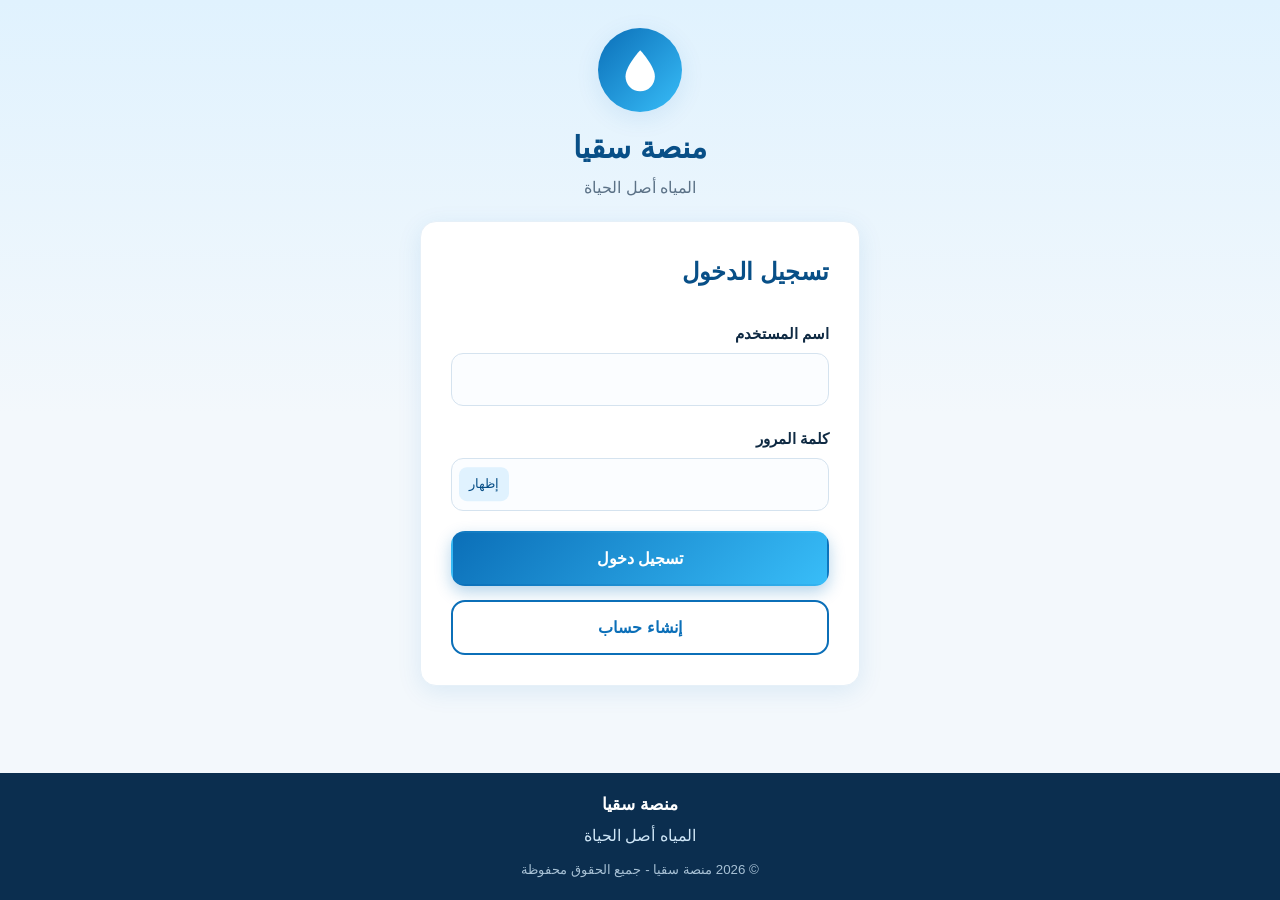
<file: index.html>
<!DOCTYPE html>
<html lang="ar" dir="rtl">
<head>
<meta charset="UTF-8">
<meta name="viewport" content="width=device-width, initial-scale=1">
<link rel="icon" href="assets/icons/drop.svg" type="image/svg+xml">
<link rel="stylesheet" href="css/style.css">
<title>تسجيل الدخول | منصة سقيا</title>
</head>
<body data-page="index">
<main class="auth-page">
  <header class="auth-brand">
    <div class="logo-drop"><svg viewBox="0 0 24 24" fill="currentColor" aria-hidden="true"><path d="M12 2.5S5 10 5 15a7 7 0 0014 0c0-5-7-12.5-7-12.5z"/></svg></div>
    <h1>منصة سقيا</h1>
    <p>المياه أصل الحياة</p>
  </header>
  <section class="card auth-card">
    <form id="loginForm" novalidate>
      <h2>تسجيل الدخول</h2>
      <div class="field"><label for="loginUsername">اسم المستخدم</label><input id="loginUsername" type="text" autocomplete="username"><span class="err"></span></div>
      <div class="field"><label for="loginPassword">كلمة المرور</label><div class="pw"><input id="loginPassword" type="password" autocomplete="current-password"><button type="button" class="toggle-pw">إظهار</button></div><span class="err"></span></div>
      <button type="submit" class="btn btn-primary btn-block">تسجيل دخول</button>
      <button type="button" id="showRegister" class="btn btn-outline btn-block">إنشاء حساب</button>
    </form>
    <form id="registerForm" novalidate hidden>
      <h2>إنشاء حساب جديد</h2>
      <div class="field"><label for="regName">الاسم الكامل</label><input id="regName" type="text" autocomplete="name"><span class="err"></span></div>
      <div class="field"><label for="regPhone">رقم الهاتف</label><input id="regPhone" type="tel" inputmode="tel" autocomplete="tel"><span class="err"></span></div>
      <div class="field"><label for="regUsername">اسم المستخدم</label><input id="regUsername" type="text" autocomplete="username"><span class="err"></span></div>
      <div class="field"><label for="regPassword">كلمة المرور</label><div class="pw"><input id="regPassword" type="password" autocomplete="new-password"><button type="button" class="toggle-pw">إظهار</button></div><span class="err"></span></div>
      <div class="field"><label for="regConfirm">تأكيد كلمة المرور</label><div class="pw"><input id="regConfirm" type="password" autocomplete="new-password"><button type="button" class="toggle-pw">إظهار</button></div><span class="err"></span></div>
      <button type="submit" class="btn btn-primary btn-block">إنشاء الحساب</button>
      <p class="switch">لديك حساب؟ <button type="button" id="showLogin" class="link-btn">تسجيل الدخول</button></p>
    </form>
  </section>
</main>
<footer id="site-footer" class="site-footer"></footer>
<script src="js/app.js"></script>
</body>
</html>
</file>
<file: css/style.css>
:root{--primary:#0b6fb8;--primary-d:#084f87;--sky:#38bdf8;--sky-l:#e0f2fe;--bg:#f3f8fc;--text:#0f2a43;--muted:#5b7186;--border:#d5e3ef;--danger:#d64545;--ok:#16a34a;--warn:#d97706;--radius:16px;--shadow:0 6px 24px rgba(11,111,184,.10)}
*{box-sizing:border-box;margin:0;padding:0}
[hidden]{display:none!important}
html{-webkit-text-size-adjust:100%}
body{font-family:'Segoe UI',Tahoma,'Noto Naskh Arabic',Arial,sans-serif;background:var(--bg);color:var(--text);line-height:1.7;min-height:100vh;display:flex;flex-direction:column;overflow-x:hidden}
main{flex:1;width:100%}
a{color:inherit;text-decoration:none}
button,input,select,textarea{font:inherit;color:inherit}
svg.i{width:24px;height:24px;flex:none}
.container{width:100%;max-width:1100px;margin:0 auto;padding:20px 16px 28px}

/* Header */
.site-header{background:linear-gradient(135deg,var(--primary-d),var(--primary) 60%,var(--sky));color:#fff;box-shadow:var(--shadow);position:sticky;top:0;z-index:20}
.header-in{max-width:1100px;margin:0 auto;padding:10px 16px;display:flex;align-items:center;justify-content:space-between;gap:12px}
.brand{display:flex;align-items:center;gap:10px;min-width:0}
.logo-drop{width:44px;height:44px;border-radius:50%;background:rgba(255,255,255,.2);display:grid;place-items:center;flex:none}
.logo-drop svg{width:60%;height:60%}
.brand-text{display:flex;flex-direction:column;line-height:1.3}
.brand-text strong{font-size:1.15rem}
.brand-text span{font-size:.8rem;opacity:.9}
.main-nav{display:none;gap:4px}
.main-nav a{padding:8px 14px;border-radius:999px;transition:.2s;cursor:pointer}
.main-nav a:hover,.main-nav a.active{background:rgba(255,255,255,.24)}
.user-box{display:flex;align-items:center;gap:8px;font-size:.9rem;min-width:0}
.user-box svg.i{width:20px;height:20px}
.user-name{max-width:110px;overflow:hidden;text-overflow:ellipsis;white-space:nowrap}
.logout-btn{background:rgba(255,255,255,.22);border:0;color:#fff;padding:8px 12px;border-radius:999px;cursor:pointer;transition:.2s;min-height:38px}
.logout-btn:hover{background:rgba(255,255,255,.35)}

/* Bottom nav */
.bottom-nav{position:fixed;bottom:0;right:0;left:0;background:#fff;border-top:1px solid var(--border);display:grid;grid-template-columns:repeat(5,1fr);z-index:30;padding-bottom:env(safe-area-inset-bottom);box-shadow:0 -4px 16px rgba(11,111,184,.1)}
.bottom-nav a{display:flex;flex-direction:column;align-items:center;justify-content:center;gap:2px;padding:8px 2px;font-size:.72rem;color:var(--muted);min-height:58px;transition:.2s}
.bottom-nav a svg.i{width:22px;height:22px}
.bottom-nav a.active{color:var(--primary);font-weight:700}

/* Titles & cards */
.page-title{font-size:1.45rem;color:var(--primary-d);margin:6px 0 4px}
.page-sub{color:var(--muted);margin-bottom:16px}
.hero-icon{width:56px;height:56px;border-radius:16px;background:var(--sky-l);color:var(--primary);display:grid;place-items:center;margin-bottom:8px}
.hero-icon svg.i{width:28px;height:28px}
.card{background:#fff;border-radius:var(--radius);box-shadow:var(--shadow);padding:20px;border:1px solid #e6f0f8}
.sub{margin:18px 0 10px;font-size:1.05rem;color:var(--primary-d)}
.section-gap{margin-top:24px}

/* Services */
.services-grid{display:grid;grid-template-columns:repeat(2,1fr);gap:14px}
.service-card{display:flex;flex-direction:column;align-items:center;text-align:center;gap:6px;padding:20px 10px;cursor:pointer;transition:.25s}
.service-card:hover{transform:translateY(-4px);box-shadow:0 12px 30px rgba(11,111,184,.2);border-color:var(--sky)}
.service-card .hero-icon{margin:0 0 4px}
.service-card h3{font-size:1rem;color:var(--primary-d)}
.service-card p{font-size:.85rem;color:var(--muted);line-height:1.5}
.services-grid .service-card:last-child{grid-column:1/-1}

/* Forms */
.form-grid{display:grid;grid-template-columns:1fr;gap:14px 16px}
.field{display:flex;flex-direction:column;gap:6px}
.field label{font-weight:600;font-size:.95rem}
.field label small{color:var(--muted);font-weight:400}
input,select,textarea{width:100%;padding:12px 14px;border:1.5px solid var(--border);border-radius:12px;background:#fbfdff;font-size:16px;transition:.2s;min-height:48px}
textarea{min-height:110px;resize:vertical}
input:focus,select:focus,textarea:focus{outline:none;border-color:var(--sky);box-shadow:0 0 0 4px rgba(56,189,248,.25);background:#fff}
.invalid{border-color:var(--danger)!important}
.err{color:var(--danger);font-size:.82rem}
.pw{position:relative}
.pw input{padding-left:76px}
.toggle-pw{position:absolute;left:8px;top:50%;transform:translateY(-50%);border:0;background:var(--sky-l);color:var(--primary-d);padding:6px 10px;border-radius:8px;cursor:pointer;font-size:.8rem}
.btn{display:inline-flex;align-items:center;justify-content:center;gap:8px;min-height:50px;padding:12px 22px;border-radius:14px;border:2px solid transparent;font-weight:700;cursor:pointer;transition:.2s;font-size:1rem}
.btn-block{width:100%}
.btn-primary{background:linear-gradient(135deg,var(--primary),var(--sky));color:#fff;box-shadow:0 6px 16px rgba(11,111,184,.3)}
.btn-primary:hover{transform:translateY(-2px);box-shadow:0 10px 22px rgba(11,111,184,.35)}
.btn-outline{background:#fff;border-color:var(--primary);color:var(--primary)}
.btn-outline:hover{background:var(--sky-l)}
.btn-ghost{background:#eef4f9;color:var(--muted)}
.btn-ghost:hover{background:#e0eaf3}
.btn:disabled{opacity:.7;cursor:not-allowed;transform:none}
.btn.loading::after{content:"";width:18px;height:18px;border:3px solid rgba(255,255,255,.5);border-top-color:#fff;border-radius:50%;animation:spin .7s linear infinite}
.btn-outline.loading::after,.btn-ghost.loading::after{border-color:rgba(11,111,184,.3);border-top-color:var(--primary)}
@keyframes spin{to{transform:rotate(360deg)}}
.actions{display:flex;flex-direction:column;gap:10px;margin-top:18px}
.link-btn{background:none;border:0;color:var(--primary);font-weight:700;cursor:pointer;text-decoration:underline}
.switch{text-align:center;margin-top:4px;color:var(--muted)}
.inline-form{display:flex;flex-direction:column;gap:12px}

/* Auth */
.auth-page{display:flex;flex-direction:column;align-items:center;padding:28px 16px;background:linear-gradient(180deg,var(--sky-l),var(--bg) 55%)}
.auth-brand{text-align:center;margin-bottom:20px}
.auth-brand .logo-drop{width:84px;height:84px;margin:0 auto 10px;background:linear-gradient(135deg,var(--primary),var(--sky));color:#fff;box-shadow:var(--shadow)}
.auth-brand h1{color:var(--primary-d);font-size:1.9rem}
.auth-brand p{color:var(--muted)}
.auth-card{width:100%;max-width:440px}
.auth-card h2{margin-bottom:14px;color:var(--primary-d)}
.auth-card form{display:flex;flex-direction:column;gap:14px}

/* Results */
.result-card{margin-top:18px}
.result-head{display:flex;justify-content:space-between;align-items:center;gap:10px;flex-wrap:wrap;margin-bottom:8px}
.result-head h2,.result-head h3{direction:ltr;font-size:1.2rem;color:var(--primary-d)}
.info{display:grid;grid-template-columns:1fr}
.info div{display:flex;justify-content:space-between;gap:14px;padding:10px 0;border-bottom:1px dashed var(--border)}
.info dt{color:var(--muted);flex:none}
.info dd{font-weight:600;text-align:left;word-break:break-word}
.badge{display:inline-block;padding:4px 14px;border-radius:999px;font-weight:700;font-size:.88rem}
.badge.warn{background:#fef3c7;color:#92400e}.badge.info{background:var(--sky-l);color:var(--primary-d)}.badge.ok{background:#dcfce7;color:#166534}.badge.bad{background:#fee2e2;color:#991b1b}.badge.gray{background:#e5e7eb;color:#374151}
.timeline{list-style:none;margin-bottom:8px}
.timeline li{position:relative;padding:0 30px 18px 0}
.timeline li::before{content:"";position:absolute;right:0;top:6px;width:14px;height:14px;border-radius:50%;background:var(--sky)}
.timeline li::after{content:"";position:absolute;right:6px;top:20px;bottom:-2px;width:2px;background:var(--border)}
.timeline li:last-child::after{display:none}
.timeline li.current{font-weight:700;color:var(--primary-d)}
.timeline li.current::before{background:var(--primary);box-shadow:0 0 0 5px rgba(56,189,248,.3)}
.timeline li.cancel::before{background:var(--danger);box-shadow:0 0 0 5px rgba(214,69,69,.2)}
.empty{text-align:center;padding:26px 14px;color:var(--muted);margin-top:18px}
.empty .hero-icon{margin:0 auto 10px}
.empty p{margin-bottom:12px}

/* Modal & toast */
.modal-overlay{position:fixed;inset:0;background:rgba(8,40,70,.55);display:flex;align-items:center;justify-content:center;padding:16px;z-index:100;animation:fade .2s}
.modal{background:#fff;border-radius:20px;padding:24px;width:100%;max-width:420px;text-align:center;box-shadow:0 20px 50px rgba(0,0,0,.25);animation:pop .25s}
.modal-icon{width:60px;height:60px;border-radius:50%;background:#dcfce7;color:var(--ok);display:grid;place-items:center;margin:0 auto 10px}
.modal-icon.q{background:var(--sky-l);color:var(--primary)}
.modal-icon svg{width:30px;height:30px}
.modal h3{color:var(--primary-d);margin-bottom:6px}
.order-code{display:block;background:var(--sky-l);color:var(--primary-d);font-weight:700;font-size:1.2rem;padding:10px;border-radius:12px;margin:10px 0;direction:ltr;letter-spacing:1px}
.modal-actions{display:flex;flex-direction:column;gap:10px;margin-top:16px}
.toast-wrap{position:fixed;top:12px;left:50%;transform:translateX(-50%);z-index:200;display:flex;flex-direction:column;gap:8px;width:min(92vw,380px)}
.toast{padding:12px 16px;border-radius:12px;color:#fff;box-shadow:0 8px 24px rgba(0,0,0,.2);animation:pop .25s;font-weight:600}
.toast.success{background:var(--ok)}.toast.error{background:var(--danger)}.toast.info{background:var(--primary)}
@keyframes fade{from{opacity:0}}
@keyframes pop{from{opacity:0;transform:translateY(10px) scale(.96)}}

/* Footer */
.site-footer{background:#0b2e4f;color:#cfe6f7;text-align:center;padding:18px 16px;margin-top:20px}
.site-footer strong{color:#fff;font-size:1.05rem}
.site-footer p{margin:2px 0 6px}
.site-footer small{opacity:.8}
body[data-protected="true"] .site-footer{padding-bottom:84px}

/* Mobile first: base styles target ~360px. Breakpoints: 768 / 900 / 1024 / 1440 */
@media (max-width:359px){.user-name,.brand-text span{display:none}.page-title{font-size:1.3rem}}
@media (min-width:480px){.services-grid{gap:18px}.actions{flex-direction:row}.actions .btn{flex:1}}
@media (min-width:768px){
  .container{padding:32px 24px}
  .form-grid{grid-template-columns:1fr 1fr}
  .form-grid .full{grid-column:1/-1}
  .services-grid{grid-template-columns:repeat(3,1fr)}
  .services-grid .service-card:last-child{grid-column:auto}
  .info{grid-template-columns:1fr 1fr;column-gap:32px}
  .modal-actions{flex-direction:row}.modal-actions .btn{flex:1}
  .user-name{max-width:180px}
  .inline-form{flex-direction:row;align-items:flex-start}.inline-form .field{flex:1}.inline-form .btn{margin-top:30px}
}
@media (min-width:900px){
  .main-nav{display:flex}
  .bottom-nav{display:none}
  body[data-protected="true"] .site-footer{padding-bottom:18px}
}
@media (min-width:1024px){.card{padding:30px}.page-title{font-size:1.8rem}.services-grid{gap:24px}.service-card{padding:30px 14px}}
@media (min-width:1440px){.container,.header-in{max-width:1200px}}

/* Header fit on small phones */
.logout-btn,.brand-text span,.brand-text strong{white-space:nowrap}
.logout-btn{padding:8px 10px;font-size:.82rem}
@media (max-width:440px){.user-name{display:none}}
</file>
